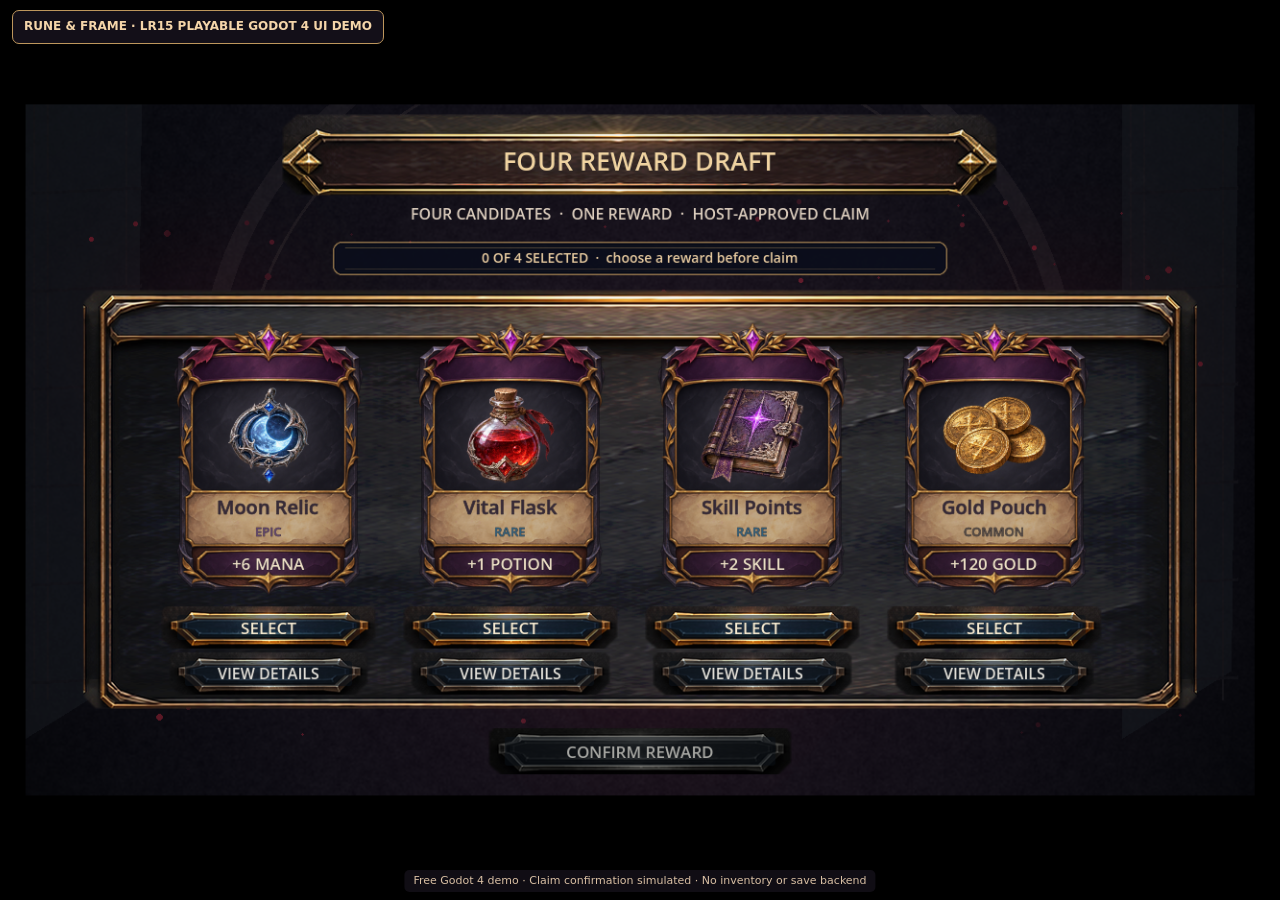
<file: demo/loot-roguelite-rewards/index.html>
<!DOCTYPE html>
<html lang="en">
	<head>
		<meta charset="utf-8">
		<meta name="description" content="Play LR15 Four Reward Draft, a real interactive Godot 4 demo from RUNE & FRAME Loot & Roguelite Rewards. Compare four rewards, view details and simulate a claim.">
		<meta name="viewport" content="width=device-width, user-scalable=no, initial-scale=1.0">
		<link rel="icon" type="image/png" href="index.png"/>
        <title>Loot &amp; Roguelite Rewards | Playable Godot 4 UI Demo</title>
		<style>
html, body, #canvas {
	margin: 0;
	padding: 0;
	border: 0;
}

body {
	color: white;
	background-color: black;
	overflow: hidden;
	touch-action: none;
}

#canvas {
	display: block;
}

#canvas:focus {
	outline: none;
}

#status, #status-splash, #status-progress {
	position: absolute;
	left: 0;
	right: 0;
}

#status, #status-splash {
	top: 0;
	bottom: 0;
}

#status {
	background-color: #242424;
	display: flex;
	flex-direction: column;
	justify-content: center;
	align-items: center;
	visibility: hidden;
}

#status-splash {
	max-height: 100%;
	max-width: 100%;
	margin: auto;
}

#status-splash.show-image--false {
	display: none;
}

#status-splash.fullsize--true {
	height: 100%;
	width: 100%;
	object-fit: contain;
}

#status-splash.use-filter--false {
	image-rendering: pixelated;
}

#status-progress, #status-notice {
	display: none;
}

#status-progress {
	bottom: 10%;
	width: 50%;
	margin: 0 auto;
}

#status-notice {
	background-color: #5b3943;
	border-radius: 0.5rem;
	border: 1px solid #9b3943;
	color: #e0e0e0;
	font-family: 'Noto Sans', 'Droid Sans', Arial, sans-serif;
	line-height: 1.3;
	margin: 0 2rem;
	overflow: hidden;
	padding: 1rem;
	text-align: center;
	z-index: 1;
}
		html,body{height:100%;width:100%;overflow:hidden}
#canvas{display:block!important;position:absolute!important;left:50%!important;top:50%!important;transform:translate(-50%,-50%)!important;width:min(96vw,156.444445vh)!important;width:min(96vw,156.444445dvh)!important;height:auto!important;max-height:88dvh!important;object-fit:contain!important}
#preview-label{position:fixed;z-index:600;left:12px;top:10px;border:1px solid #bd965c;border-radius:7px;background:#16121cdd;color:#f4d5a9;padding:8px 11px;font:600 12px/1.3 system-ui,sans-serif;pointer-events:none}
#preview-note{position:fixed;z-index:600;bottom:8px;left:50%;transform:translateX(-50%);white-space:nowrap;border-radius:5px;background:#16121cbd;color:#d8bfa3;padding:4px 9px;font:11px/1.3 system-ui,sans-serif;pointer-events:none}
@media(max-width:650px){#preview-label{font-size:9px;padding:4px;left:4px;top:4px}#preview-note{font-size:8px;bottom:3px}}
</style>
		
	</head>
	<body>
		<div id="preview-label">RUNE &amp; FRAME · LR15 PLAYABLE GODOT 4 UI DEMO</div>
        <div id="preview-note">Free Godot 4 demo · Claim confirmation simulated · No inventory or save backend</div>
        <canvas id="canvas">
			Your browser does not support the canvas tag.
		</canvas>

		<noscript>
			Your browser does not support JavaScript.
		</noscript>

		<div id="status">
			<img id="status-splash" class="show-image--true fullsize--true use-filter--true" src="index.png" alt="">
			<progress id="status-progress"></progress>
			<div id="status-notice"></div>
		</div>

		<script src="index.js"></script>
		<script>
const GODOT_CONFIG = {"args":[],"canvasResizePolicy":1,"emscriptenPoolSize":8,"ensureCrossOriginIsolationHeaders":true,"executable":"index","experimentalVK":false,"fileSizes":{"index.pck":2362980,"index.wasm":39513091},"focusCanvas":true,"gdextensionLibs":[],"godotPoolSize":4};
const GODOT_THREADS_ENABLED = false;
const engine = new Engine(GODOT_CONFIG);

(function () {
	const statusOverlay = document.getElementById('status');
	const statusProgress = document.getElementById('status-progress');
	const statusNotice = document.getElementById('status-notice');

	let initializing = true;
	let statusMode = '';

	function setStatusMode(mode) {
		if (statusMode === mode || !initializing) {
			return;
		}
		if (mode === 'hidden') {
			statusOverlay.remove();
			initializing = false;
			return;
		}
		statusOverlay.style.visibility = 'visible';
		statusProgress.style.display = mode === 'progress' ? 'block' : 'none';
		statusNotice.style.display = mode === 'notice' ? 'block' : 'none';
		statusMode = mode;
	}

	function setStatusNotice(text) {
		while (statusNotice.lastChild) {
			statusNotice.removeChild(statusNotice.lastChild);
		}
		const lines = text.split('\n');
		lines.forEach((line) => {
			statusNotice.appendChild(document.createTextNode(line));
			statusNotice.appendChild(document.createElement('br'));
		});
	}

	function displayFailureNotice(err) {
		console.error(err);
		if (err instanceof Error) {
			setStatusNotice(err.message);
		} else if (typeof err === 'string') {
			setStatusNotice(err);
		} else {
			setStatusNotice('An unknown error occurred.');
		}
		setStatusMode('notice');
		initializing = false;
	}

	const missing = Engine.getMissingFeatures({
		threads: GODOT_THREADS_ENABLED,
	});

	if (missing.length !== 0) {
		if (GODOT_CONFIG['serviceWorker'] && GODOT_CONFIG['ensureCrossOriginIsolationHeaders'] && 'serviceWorker' in navigator) {
			let serviceWorkerRegistrationPromise;
			try {
				serviceWorkerRegistrationPromise = navigator.serviceWorker.getRegistration();
			} catch (err) {
				serviceWorkerRegistrationPromise = Promise.reject(new Error('Service worker registration failed.'));
			}
			// There's a chance that installing the service worker would fix the issue
			Promise.race([
				serviceWorkerRegistrationPromise.then((registration) => {
					if (registration != null) {
						return Promise.reject(new Error('Service worker already exists.'));
					}
					return registration;
				}).then(() => engine.installServiceWorker()),
				// For some reason, `getRegistration()` can stall
				new Promise((resolve) => {
					setTimeout(() => resolve(), 2000);
				}),
			]).then(() => {
				// Reload if there was no error.
				window.location.reload();
			}).catch((err) => {
				console.error('Error while registering service worker:', err);
			});
		} else {
			// Display the message as usual
			const missingMsg = 'Error\nThe following features required to run Godot projects on the Web are missing:\n';
			displayFailureNotice(missingMsg + missing.join('\n'));
		}
	} else {
		setStatusMode('progress');
		engine.startGame({
			'onProgress': function (current, total) {
				if (current > 0 && total > 0) {
					statusProgress.value = current;
					statusProgress.max = total;
				} else {
					statusProgress.removeAttribute('value');
					statusProgress.removeAttribute('max');
				}
			},
		}).then(() => {
			setStatusMode('hidden');
            document.title='Loot & Roguelite Rewards | Playable Godot 4 UI Demo';
		}, displayFailureNotice);
	}
}());
		</script>
	</body>
</html>
</file>
